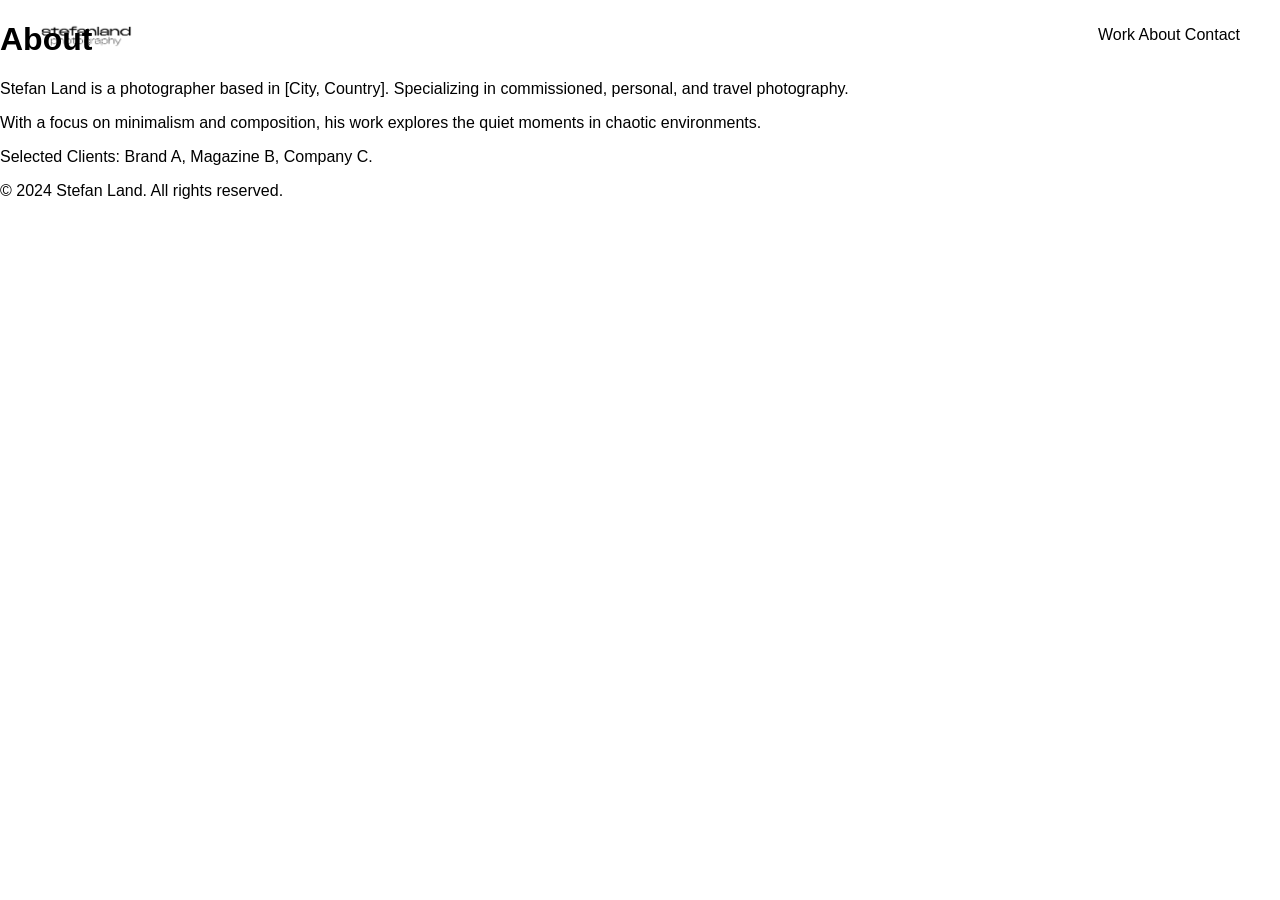
<file: about.html>
<!DOCTYPE html>
<html lang="en">
<head>
    <meta charset="UTF-8">
    <meta name="viewport" content="width=device-width, initial-scale=1.0">
    <title>About - Stefan Land</title>
    <link rel="stylesheet" href="css/style.css">
    <script src="js/script.js" defer></script>
</head>
<body>

    <header>
        <div class="site-logo">
            <a href="index.html">
                <img src="images/logo.png" alt="Stefan Land" class="logo-img">
            </a>
        </div>
        <nav class="nav-links">
            <a href="index.html">Work</a>
            <a href="about.html">About</a>
            <a href="contact.html">Contact</a>
        </nav>
    </header>

    <main class="text-page">
        <h1>About</h1>
        <p>Stefan Land is a photographer based in [City, Country]. Specializing in commissioned, personal, and travel photography.</p>
        <p>With a focus on minimalism and composition, his work explores the quiet moments in chaotic environments.</p>
        <p>Selected Clients: Brand A, Magazine B, Company C.</p>
    </main>

    <footer>
        &copy; 2024 Stefan Land. All rights reserved.
    </footer>

</body>
</html>
</file>
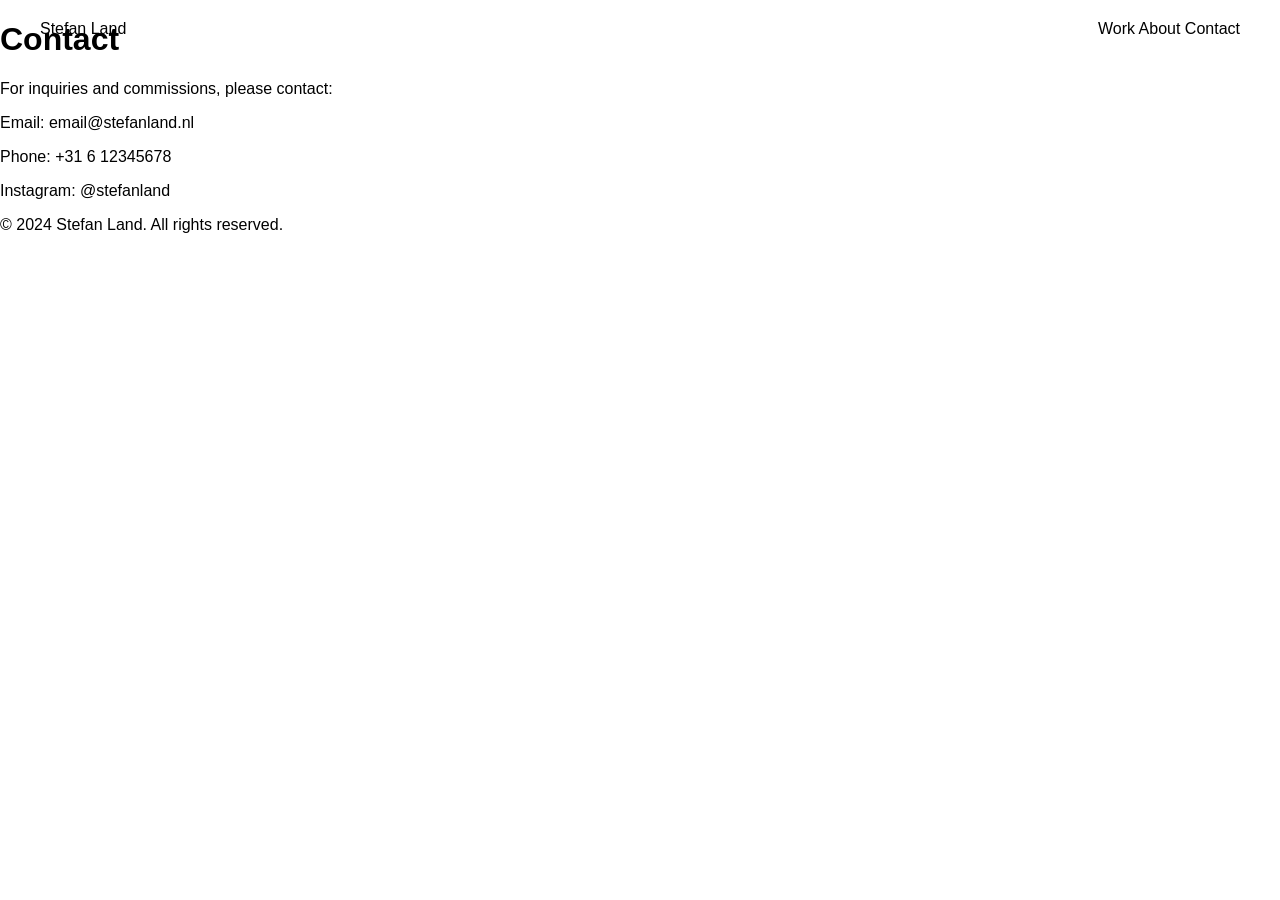
<file: contact.html>
<!DOCTYPE html>
<html lang="en">
<head>
    <meta charset="UTF-8">
    <meta name="viewport" content="width=device-width, initial-scale=1.0">
    <title>Contact - Stefan Land</title>
    <link rel="stylesheet" href="css/style.css">
    <script src="js/script.js" defer></script>
</head>
<body>

    <header>
        <div class="site-title"><a href="index.html">Stefan Land</a></div>
        <nav class="nav-links">
            <a href="index.html">Work</a>
            <a href="about.html">About</a>
            <a href="contact.html">Contact</a>
        </nav>
    </header>

    <main class="text-page">
        <h1>Contact</h1>
        <p>For inquiries and commissions, please contact:</p>
        <p>Email: <a href="mailto:email@stefanland.nl">email@stefanland.nl</a></p>
        <p>Phone: +31 6 12345678</p>
        <p>Instagram: <a href="#">@stefanland</a></p>
    </main>

    <footer>
        &copy; 2024 Stefan Land. All rights reserved.
    </footer>

</body>
</html>
</file>
<file: css/style.css>
@import url('https://fonts.googleapis.com/css2?family=Archivo:wdth,wght@125,900&display=swap');

:root {
    --bg-color: #ffffff;
    --text-color: #000000;
    --accent-color: #0000ff;
    --font-main: 'Helvetica Neue', Helvetica, Arial, sans-serif;
    --font-mono: 'Courier New', Courier, monospace;
    --font-title: 'Archivo', 'Arial Black', sans-serif;
}

* {
    box-sizing: border-box;
    cursor: none; /* Hide default cursor for custom one */
}

body {
    margin: 0;
    padding: 0;
    background-color: var(--bg-color);
    color: var(--text-color);
    font-family: var(--font-main);
    overflow-x: hidden;
    -webkit-font-smoothing: antialiased;
}

a {
    color: inherit;
    text-decoration: none;
}

/* Custom Cursor */
.cursor-dot {
    position: fixed;
    top: 0;
    left: 0;
    transform: translate(-50%, -50%);
    border-radius: 50%;
    z-index: 9999;
    pointer-events: none;
    width: 8px;
    height: 8px;
    background-color: black;
}

/* Header (Fixed) */
header {
    position: fixed;
    top: 0;
    left: 0;
    width: 100%;
    padding: 20px 40px;
    display: flex;
    justify-content: space-between;
    align-items: center;
    z-index: 1000;
    pointer-events: none;
}

header * {
    pointer-events: auto;
}

.site-logo img {
    height: 30px;
    width: auto;
    display: block;
}

.menu-toggle {
    font-family: var(--font-mono);
    font-size: 14px;
    text-transform: uppercase;
    cursor: pointer;
    mix-blend-mode: difference;
    color: black;
}

/* Fullscreen Menu Overlay */
.menu-overlay {
    position: fixed;
    top: 0;
    left: 0;
    width: 100%;
    height: 100%;
    background: var(--bg-color);
    z-index: 900;
    display: flex;
    flex-direction: column;
    justify-content: center;
    align-items: center;
    opacity: 0;
    pointer-events: none;
    transition: opacity 0.4s ease;
}

.menu-overlay.active {
    opacity: 1;
    pointer-events: auto;
}

.menu-links {
    display: flex;
    flex-direction: column;
    gap: 20px;
    text-align: center;
}

.menu-link {
    font-family: var(--font-title);
    font-variation-settings: 'wdth' 125;
    font-weight: 900;
    font-size: 4rem;
    text-transform: uppercase;
    letter-spacing: -2px;
    color: transparent;
    -webkit-text-stroke: 1px black;
    transition: color 0.3s, letter-spacing 0.3s;
    position: relative;
}

.menu-link:hover {
    color: black;
    letter-spacing: 0px;
}

.menu-close {
    position: absolute;
    top: 20px;
    right: 40px;
    font-family: var(--font-mono);
    font-size: 14px;
    cursor: pointer;
}

/* Homepage "Desk" Layout */
.desk-container {
    position: relative;
    width: 100vw;
    height: 100vh;
    overflow: hidden;
}

/* Renamed from .draggable-item to .category-item */
.category-item {
    position: absolute;
    width: 250px;
    cursor: pointer; /* Changed from grab */
    transition: transform 0.2s ease;
    box-shadow: 0 10px 20px rgba(0,0,0,0.1);
    display: flex;
    flex-direction: column;
    align-items: center;
    text-decoration: none; /* Reset link style */
}

.category-item:hover {
    transform: scale(1.05) !important; /* Keep the scale effect, !important to override inline rotation potentially if needed, though transform adds up. Wait. */
    /* If I have inline transform for rotation, hover scale will replace it unless I use concatenation.
       The previous code used transform transition.
       Issue: inline style `transform: rotate(...)`. Hover `transform: scale(...)` overrides rotation.
       Solution: Wrap the image in a container or use `rotate` property if supported, or just let it snap to upright?
       User said "fix in place". Maybe they don't want hover movement?
       I'll assume they want some feedback.
       Better solution: `transform: var(--rotation) scale(1.05);` and set --rotation in inline style.
    */
    z-index: 500;
}

.category-item img {
    width: 100%;
    display: block;
    pointer-events: none;
}

/* Label Styling */
.item-label {
    background: black;
    color: white;
    font-family: var(--font-mono);
    font-size: 12px;
    padding: 5px 10px;
    margin-top: 10px;
    opacity: 0;
    transition: opacity 0.3s;
}

.category-item:hover .item-label {
    opacity: 1;
}

.stamp {
    position: absolute;
    font-size: 2rem;
    pointer-events: none;
    animation: fadeOut 2s forwards;
    z-index: 100;
    transform: translate(-50%, -50%);
}

@keyframes fadeOut {
    0% { opacity: 1; transform: translate(-50%, -50%) scale(0.5); }
    20% { opacity: 1; transform: translate(-50%, -50%) scale(1.2); }
    100% { opacity: 0; transform: translate(-50%, -50%) scale(1); }
}

/* Category Page "List" Layout */
.list-container {
    padding-top: 120px;
    padding-left: 40px;
    padding-right: 40px;
    max-width: 1200px;
    margin: 0 auto;
}

.category-title-large {
    font-family: var(--font-title);
    font-variation-settings: 'wdth' 125;
    font-weight: 900;
    font-size: 6rem;
    margin-bottom: 60px;
    letter-spacing: -3px;
    line-height: 0.9;
    text-transform: uppercase; /* Ensure wide fonts look best uppercase usually */
}

.project-list {
    display: flex;
    flex-direction: column;
    border-top: 2px solid black;
}

.list-item {
    display: flex;
    justify-content: space-between;
    align-items: baseline;
    padding: 20px 0;
    border-bottom: 1px solid #ccc;
    font-family: var(--font-main);
    font-size: 1.5rem;
    position: relative;
    transition: padding-left 0.3s;
}

.list-item:hover {
    padding-left: 20px;
    background-color: #f9f9f9;
}

.list-item-title {
    font-family: var(--font-title);
    font-variation-settings: 'wdth' 125;
    font-weight: 900;
    text-transform: uppercase;
}

.list-item-year {
    font-family: var(--font-mono);
    font-size: 1rem;
    color: #666;
}

/* Hover Reveal Image */
.hover-reveal {
    position: fixed;
    width: 300px;
    height: auto;
    pointer-events: none;
    opacity: 0;
    z-index: 800;
    transform: translate(20px, 20px);
    transition: opacity 0.2s;
    mix-blend-mode: multiply;
}

.list-item:hover .hover-reveal {
    opacity: 1;
}

/* Responsive */
@media (max-width: 768px) {
    .menu-link { font-size: 2.5rem; }
    .category-title-large { font-size: 3rem; }
    .category-item { width: 150px; }
    .cursor-dot { display: none; }
    * { cursor: auto; }

    .category-item .item-label { opacity: 1; margin-top: 5px; background: rgba(0,0,0,0.8); }
}
</file>
